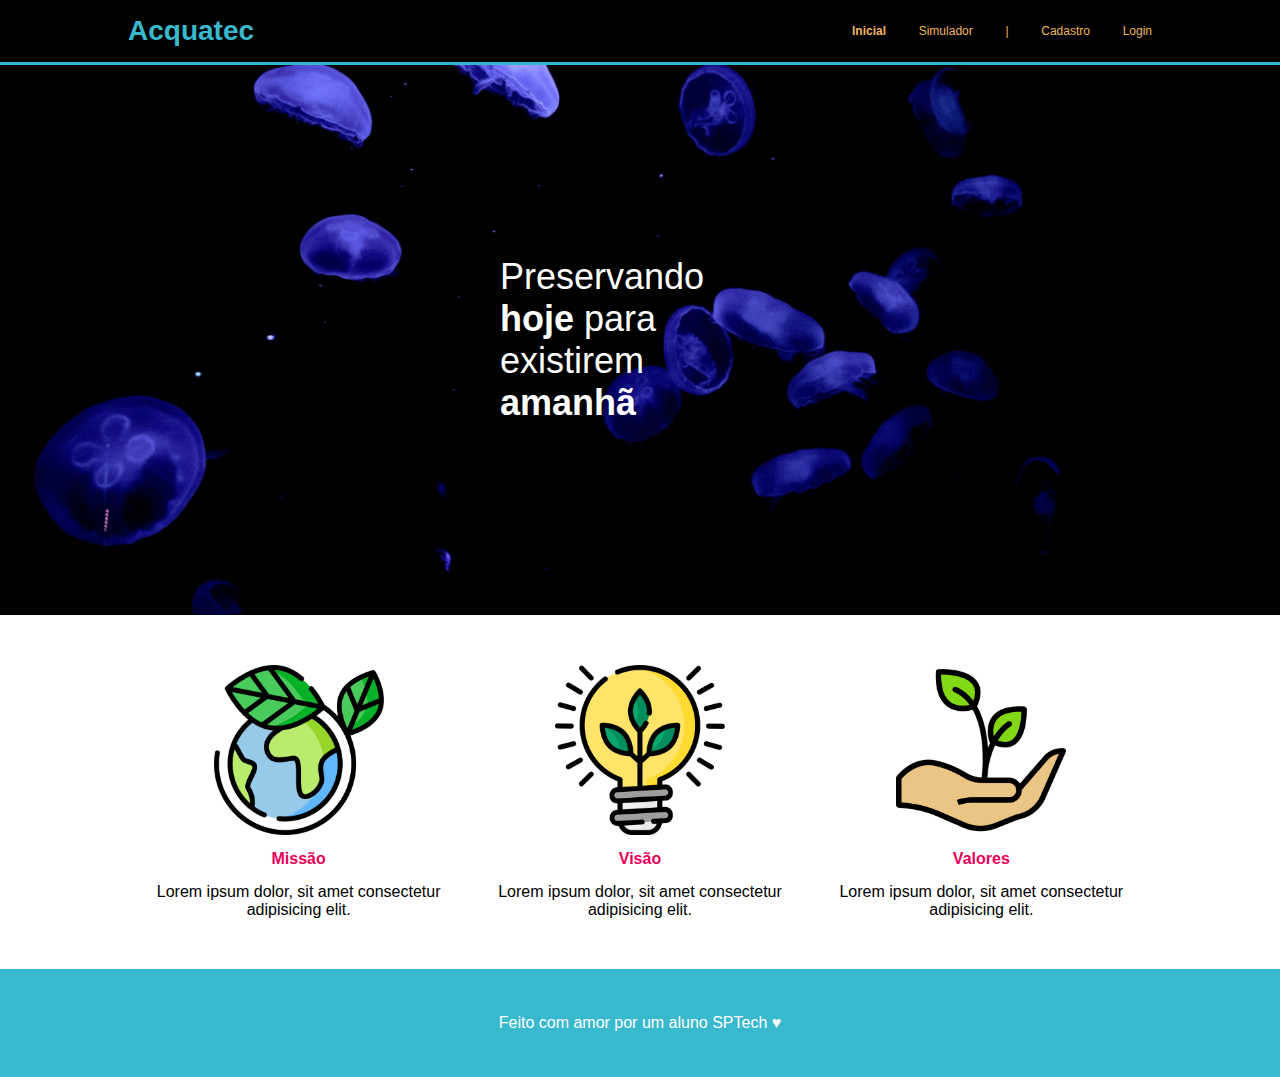
<file: index.html>
<!DOCTYPE html>
<html lang="ptbr">
<head>
    <meta charset="UTF-8">
    <meta http-equiv="X-UA-Compatible" content="IE=edge">
    <meta name="viewport" content="width=device-width, initial-scale=1.0">
    <title>Acquatec</title>
    <link rel="stylesheet" href="estilos-gerais.css">
    <link rel="stylesheet" href="style.css">
</head>
<body>
    <header>
        <div class="container">
            <div class="titulo">
                <h1>Acquatec</h1>
            </div>
            <div class="navegacao">
                <ul>
                    <li class="agora"><a href="">Inicial</a></li>
                    <li>Simulador</li>
                    <li>|</li>
                    <li><a href="">Cadastro</a></li>
                    <li><a href="login.html">Login</a></li>
                </ul>
            </div>
        </div>
    </header>

    <main>
        <div class="banner">
            <div class="container">
                <p>Preservando <b>hoje</b> para existirem <b>amanhã</b></p>
            </div>
        </div>

        <div class="social">
            <div class="container">
                <div class="caixas">
                    <div class="caixa">
                        <img src="./assets/img/planet-earth_color.png" alt="icone de missão da Acquatec"/>
                        <h4>Missão</h4>
                        <p>Lorem ipsum dolor, sit amet consectetur adipisicing elit.</p>
                    </div>
                    <div class="caixa">
                        <img src="./assets/img/lightbulb_color.png" alt="icone da visão da Acquatec"/>
                        <h4>Visão</h4>
                        <p>Lorem ipsum dolor, sit amet consectetur adipisicing elit.</p>
                    </div>
                    <div class="caixa">
                        <img src="./assets/img/growth_color.png" alt="icone dos valores da Acquatec"/>
                        <h4>Valores</h4>
                        <p>Lorem ipsum dolor, sit amet consectetur adipisicing elit.</p>
                    </div>
                </div>
            </div>
        </div>
    </main>

    <footer>
        <div class="container">
            <p>Feito com amor por um aluno SPTech &hearts;</p>
        </div>
    </footer>
</body>
</html>
</file>
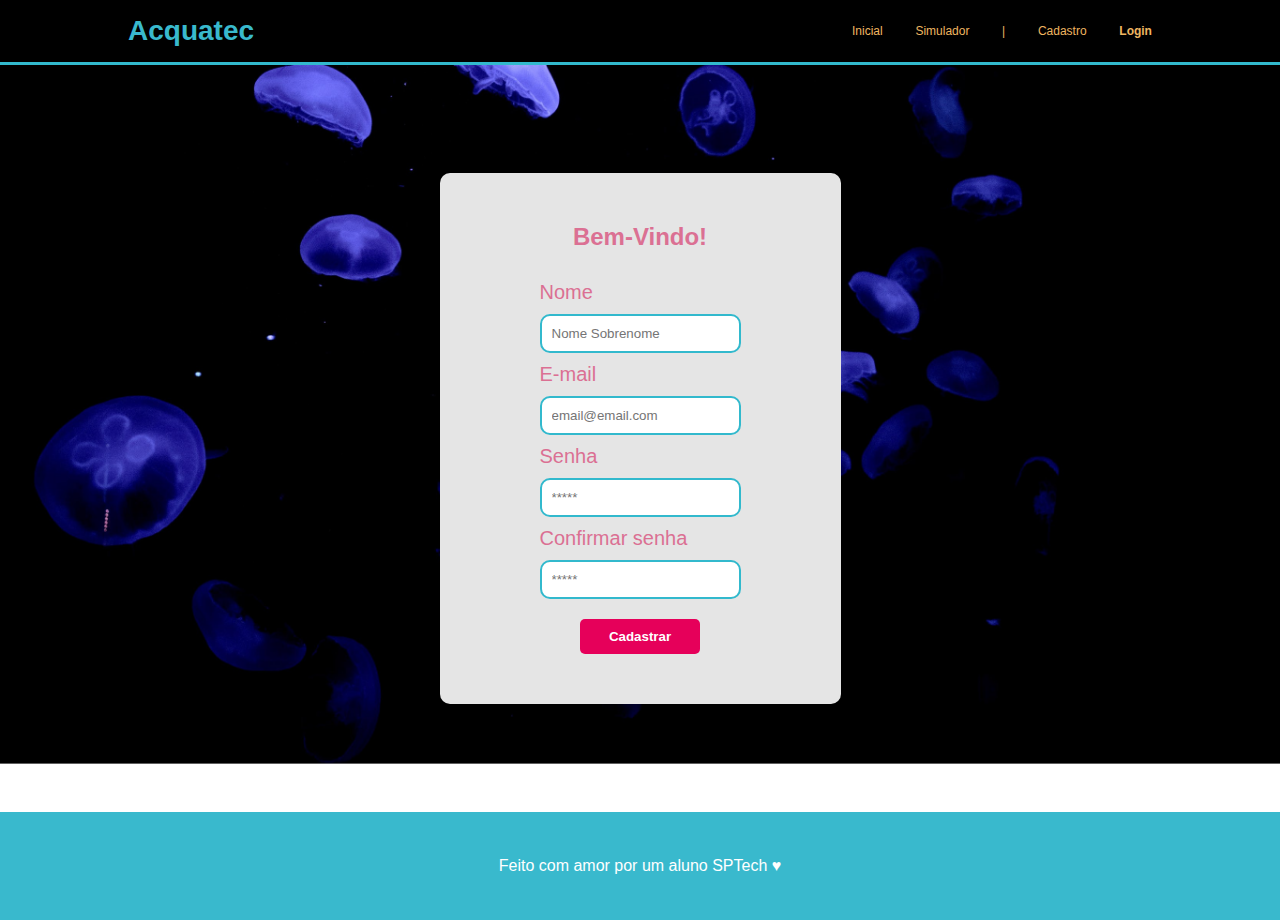
<file: cadastro.html>
<!DOCTYPE html>
<html lang="ptbr">
<head>
    <meta charset="UTF-8">
    <meta http-equiv="X-UA-Compatible" content="IE=edge">
    <meta name="viewport" content="width=device-width, initial-scale=1.0">
    <title>Cadastro</title>
    <link rel="stylesheet" href="estilos-gerais.css">
    <link rel="stylesheet" href="cadastro.css">
</head>
<body>
    <header>
        <div class="container">
            <div class="titulo">
                <h1>Acquatec</h1>
            </div>
            <div class="navegacao">
                <ul>
                    <li>Inicial</li>
                    <li>Simulador</li>
                    <li>|</li>
                    <li><a href="">Cadastro</a></li>
                    <li class="agora"><a href="login.html">Login</a></li>
                </ul>
            </div>
        </div>
    </header>

    <main>
        <section class="banner">
            <div class="container">
                <div class="caixa-formulario">
                    <h2>Bem-Vindo!</h2>
                    <div class="campo">
                        <label for="nome">Nome</label>
                        <input type="name" name="nome" id="nome" placeholder="Nome Sobrenome">
                    </div>
                    <div class="campo">
                        <label for="email">E-mail</label>
                        <input type="email" name="email" id="email" placeholder="email@email.com">
                    </div>
                    <div class="campo">
                        <label for="senha">Senha</label>
                        <input type="password" name="senha" id="senha" placeholder="*****">
                    </div>
                    <div class="campo">
                        <label for="senha">Confirmar senha</label>
                        <input type="password" name="senha" id="senha" placeholder="*****">
                    </div>
                    <button>Cadastrar</button>
                </div>
            </div>
        </section>
    </main>

    <footer>
        <div class="container">
            <p>Feito com amor por um aluno SPTech &hearts;</p>
        </div>
    </footer>
</body>
</html>
</file>
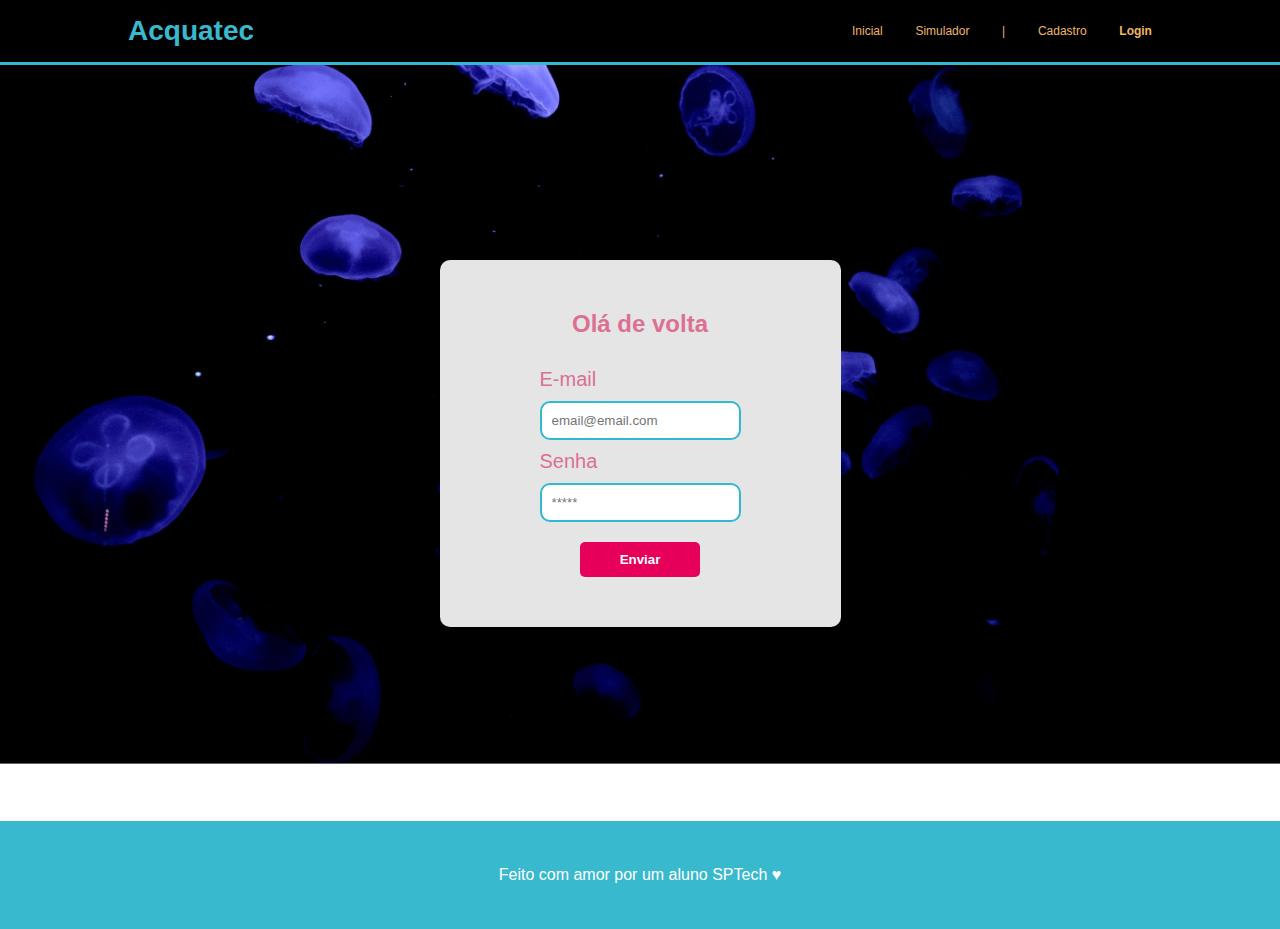
<file: login.html>
<!DOCTYPE html>
<html lang="ptbr">
<head>
    <meta charset="UTF-8">
    <meta http-equiv="X-UA-Compatible" content="IE=edge">
    <meta name="viewport" content="width=device-width, initial-scale=1.0">
    <title>Acquatec</title>
    <link rel="stylesheet" href="estilos-gerais.css">
    <link rel="stylesheet" href="login.css">
</head>
<body>
    <header>
        <div class="container">
            <div class="titulo">
                <h1>Acquatec</h1>
            </div>
            <div class="navegacao">
                <ul>
                    <li>Inicial</li>
                    <li>Simulador</li>
                    <li>|</li>
                    <li><a href="">Cadastro</a></li>
                    <li class="agora"><a href="login.html">Login</a></li>
                </ul>
            </div>
        </div>
    </header>
    
    <main>
        <section class="banner">
            <div class="container">
                <div class="caixa-formulario">
                    <h2>Olá de volta</h2>
                    <div class="campo">
                        <label for="email">E-mail</label>
                        <input type="email" name="email" id="email" placeholder="email@email.com">
                    </div>
                    <div class="campo">
                        <label for="senha">Senha</label>
                        <input type="password" name="senha" id="senha" placeholder="*****">
                    </div>
                    <button>Enviar</button>
                </div>
            </div>
        </section>
    </main>

    <footer>
        <div class="container">
            <p>Feito com amor por um aluno SPTech &hearts;</p>
        </div>
    </footer>
</body>
</html>
</file>
<file: estilos-gerais.css>
@import url('https://fonts.googleapis.com/css2?family=Barlow:wght@100;200;300;400;500;600;700;800;900&display=swap');

* {
    margin: 0;
    padding: 0;
    box-sizing: border-box;
    font-family: 'Roboto', sans-serif;
    border: none;
}

body{
    font-family: 'Barlow' , sans-serif;
}

header {
    padding: 15px 0;
    background-color: black;
    border-bottom: 3px solid #32b9cd;
}

.container{
    width: 80%;
    display: flex;
    margin: 0 auto;
    display: flex;
    flex-direction: row;
    align-items: center;
    justify-content: space-between;
}

.titulo{
    color: #39B9CD;
    font-size: 14px;
}

.navegacao{
    color: #efb661;
}

.navegacao ul{
    list-style: none;
    display: flex;
    justify-content: space-between;
    width: 300px;
}

.navegacao a{
    color: #efb661;
    text-decoration: none;
}

.navegacao ul li {
    font-size: 12px;
    cursor: pointer;
}

.agora{
    font-weight: bold;
}

/*estilizando o footer*/

footer{
    padding: 45px 0;
    background-color: #39B9CD;
}

footer .container{
    justify-content: center;
}

footer{
    color: #FFF;
}
</file>
<file: style.css>
/* estilizando o banner */

.banner{
    background-image: url("./assets/img/bg-jelly-fish-para_outras_pags.png");
    padding: 100px 0px;
    background-size: cover;
}

.banner .container{
    height: 350px;
    align-items: center;
    justify-content: center;
}

.banner p {
    color: #FFF;
    font-size: 36px;
    width: 280px;
}

/*estilizando social*/

.social{
    margin: 50px 0;
}

.social .caixas{
    display: flex;
}

.caixa{
    display: flex;
    flex-direction: column;
    align-items: center;
}

.caixa h4{
    margin: 15px 0;
    color: #E6005A;
}

.caixa p{
    text-align: center;
}

.caixa img {
    width: 170px;
}
</file>
<file: cadastro.css>
.banner{
    background-image: url("./assets/img/bg-jelly-fish-para_outras_pags.png");
    padding: 300px 0px;
    background-size: cover;
    height: 83vh;
}

.banner .container{
    justify-content: center;
    align-items: center;
    height: 100%;
}

.caixa-formulario{
    background-color: #E5E5E5;
    padding: 50px 100px;
    border-radius: 10px;
    display: flex;
    flex-direction: column;
    align-items: center;
    justify-content: center;
    border-top: 100px;
}

.caixa-formulario h2{
    color: palevioletred;
    margin-bottom: 20px;
}

.campo{
    display: flex;
    flex-direction: column;
    align-items: flex-start;
    justify-content: flex-start;
}

.campo label {
    color: palevioletred;
    font-size: 20px;
    padding: 10px 0px;
}

.campo input{
    padding: 10px;
    border-radius: 10px;
    border: 2px solid #32B9CD;
}

.caixa-formulario button{
    margin-top: 20px;
    width: 120px;
    color: white;
    background-color: #E6005A;
    padding: 10px 20px;
    font-weight: bold;
    border: none;
    border-radius: 5px;
    cursor: pointer;
}

.caixa-formulario button:hover {
    background-color: #32B9CD;

}
</file>
<file: login.css>
.banner{
    background-image: url("./assets/img/bg-jelly-fish-para_outras_pags.png");
    padding: 100px 0px;
    background-size: cover;
    height: 84vh;
}

.banner .container{
    justify-content: center;
    align-items: center;
    height: 100%;
}

.caixa-formulario{
    background-color: #E5E5E5;
    padding: 50px 100px;
    border-radius: 10px;
    display: flex;
    flex-direction: column;
    align-items: center;
    justify-content: center;
}

.caixa-formulario h2{
    color: palevioletred;
    margin-bottom: 20px;
}

.campo{
    display: flex;
    flex-direction: column;
    align-items: flex-start;
    justify-content: flex-start;
}

.campo label {
    color: palevioletred;
    font-size: 20px;
    padding: 10px 0px;
}

.campo input{
    padding: 10px;
    border-radius: 10px;
    border: 2px solid #32B9CD;
}

.caixa-formulario button{
    margin-top: 20px;
    width: 120px;
    color: white;
    background-color: #E6005A;
    padding: 10px 20px;
    font-weight: bold;
    border: none;
    border-radius: 5px;
    cursor: pointer;
}

.caixa-formulario button:hover {
    background-color: #32B9CD;

}
</file>
